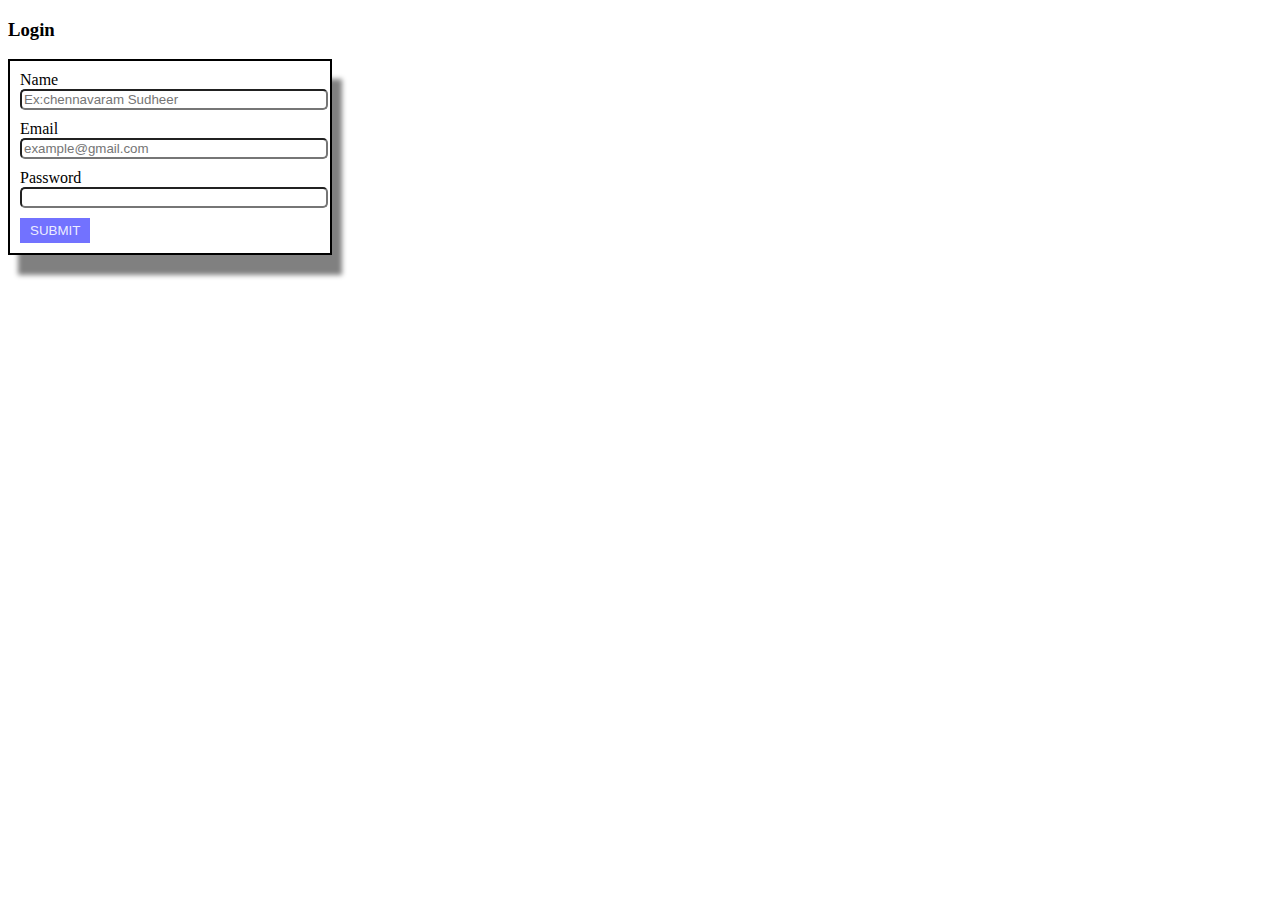
<file: Day 6.html>
<!DOCTYPE html>
<html lang="en">
  <head>
    <meta charset="UTF-8" />
    <meta name="viewport" content="width=device-width, initial-scale=1.0" />
    <title>Document</title>
    <style>
      form {
        border: 2px solid black;
        width: 300px;
        padding: 10px;
        box-shadow: 10px 20px 5px rgb(128, 128, 128);
      }
      input {
        width: 100%;
        margin-bottom: 10px;
        border-radius: 5px;
      }
      button {
        padding: 5px 10px;
        background-color: rgba(0, 0, 255, 0.551);
        color: rgba(255, 255, 255, 0.89);
        border: none;
        cursor: pointer;
      }
    </style>
  </head>

  <body>
    <h3>Login</h3>

    <form action="">
      <label for="name">Name</label> <br />
      <input
        type="text"
        name="name"
        id="name"
        placeholder="Ex:chennavaram Sudheer"
        required
      />
      <br />

      <label for="email">Email</label> <br />
      <input
        type="email"
        name="email"
        id="email"
        placeholder="example@gmail.com"
        required
      />
      <br />
      <label for="password">Password</label> <br />
      <input type="password" name="password" id="password" /> <br />

      <button type="submit">SUBMIT</button>
    </form>
  </body>
</html>
</file>
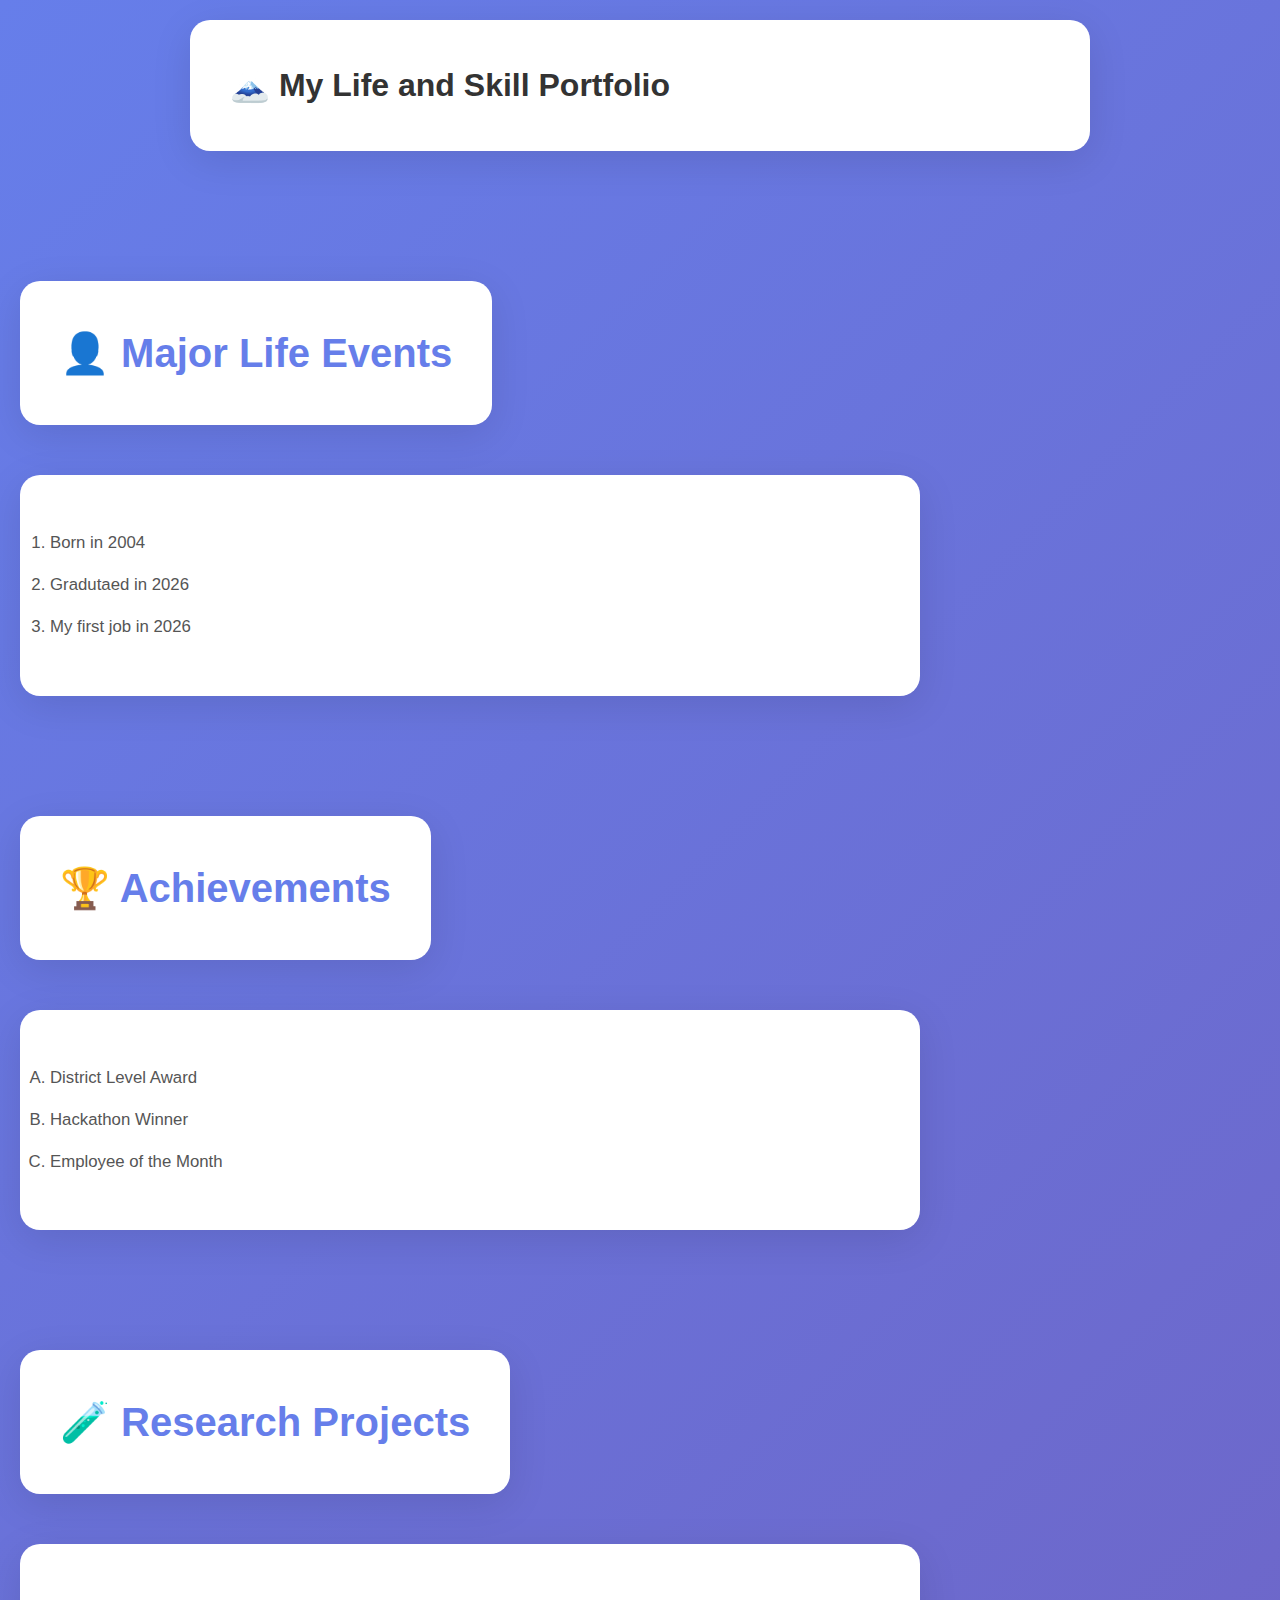
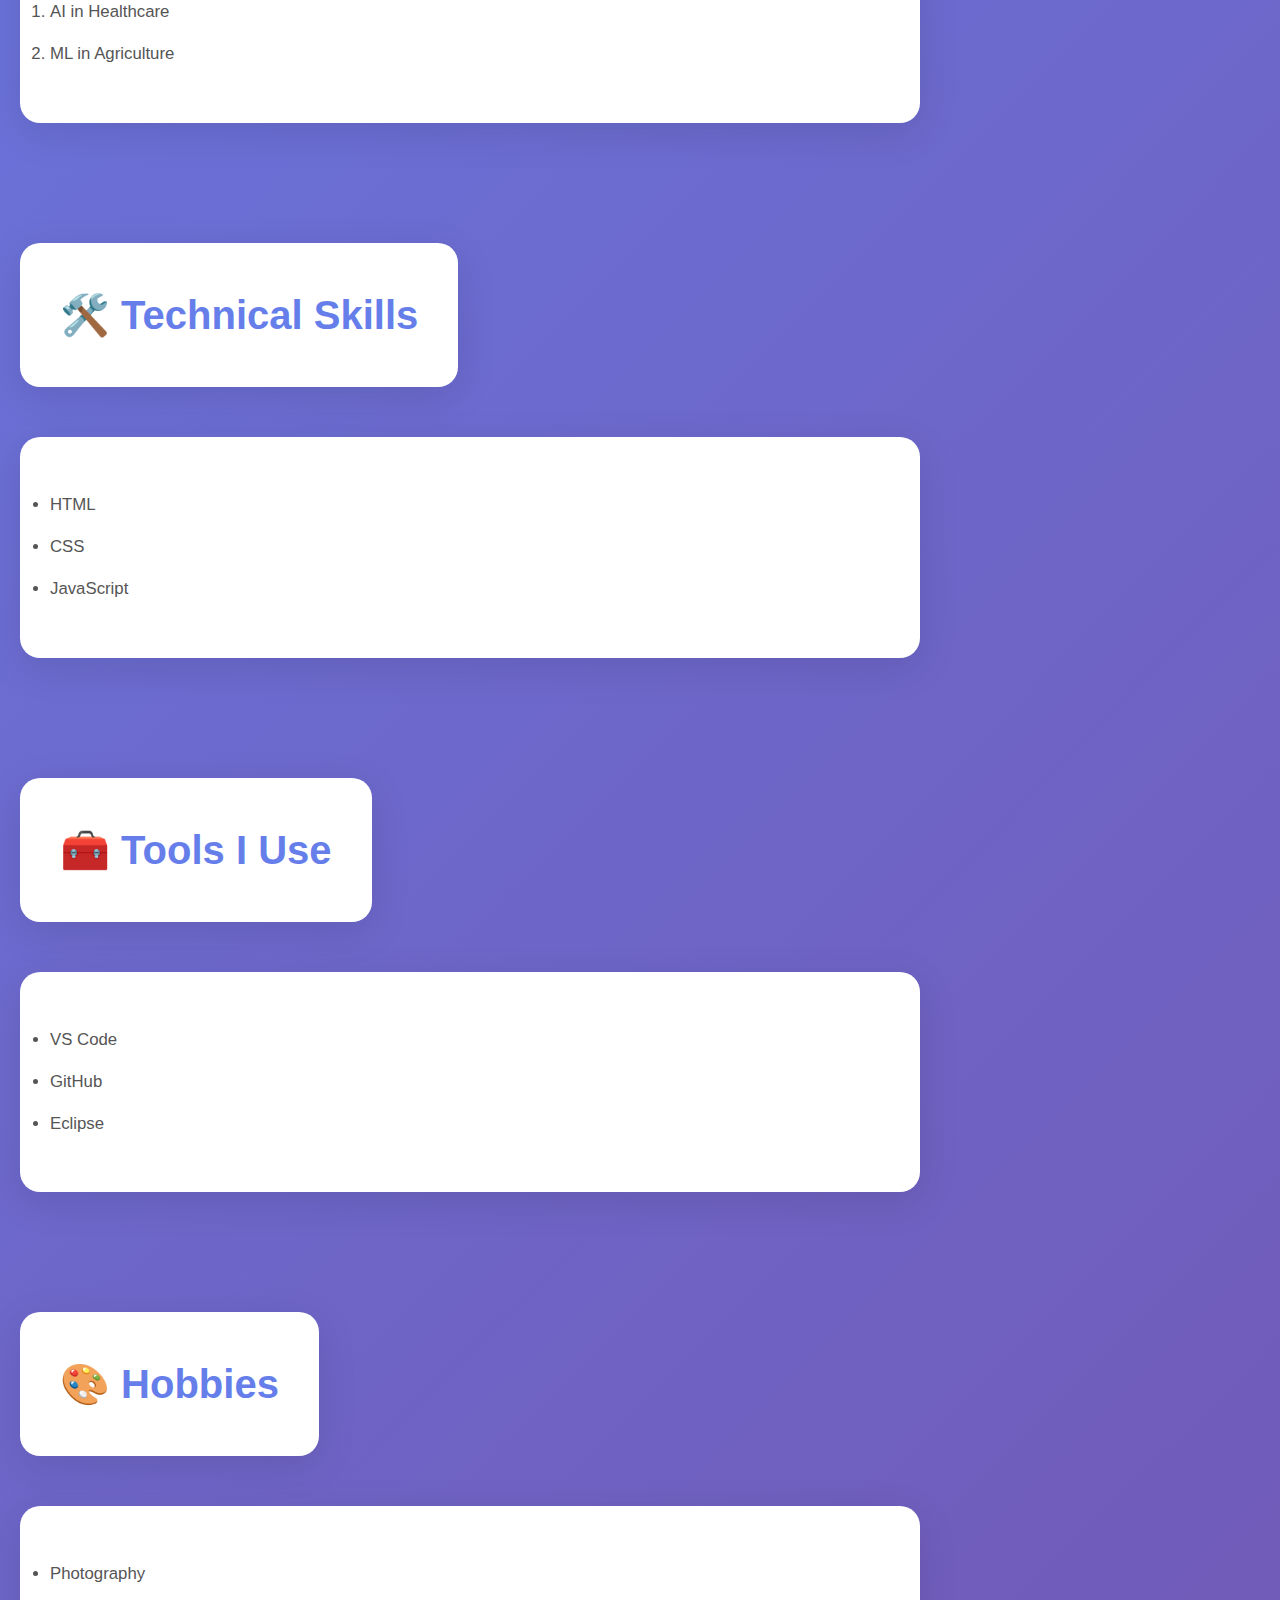
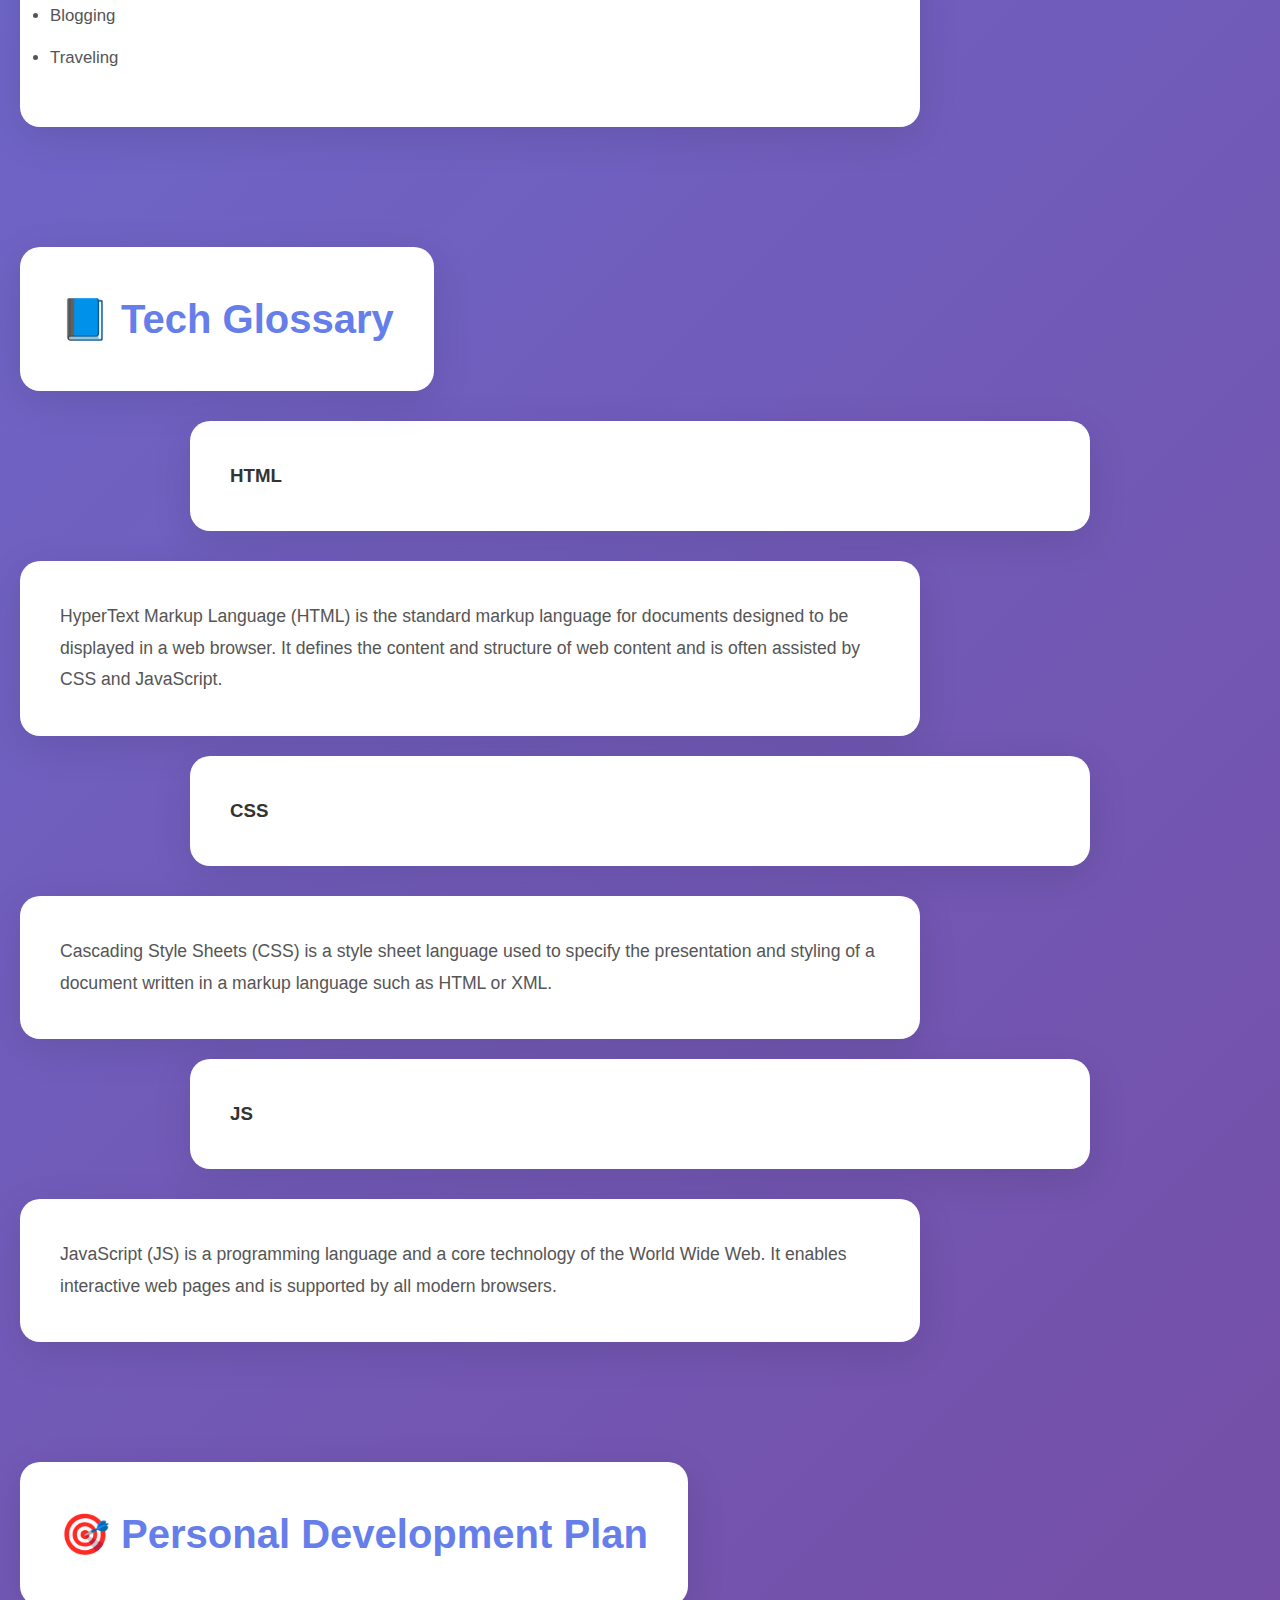
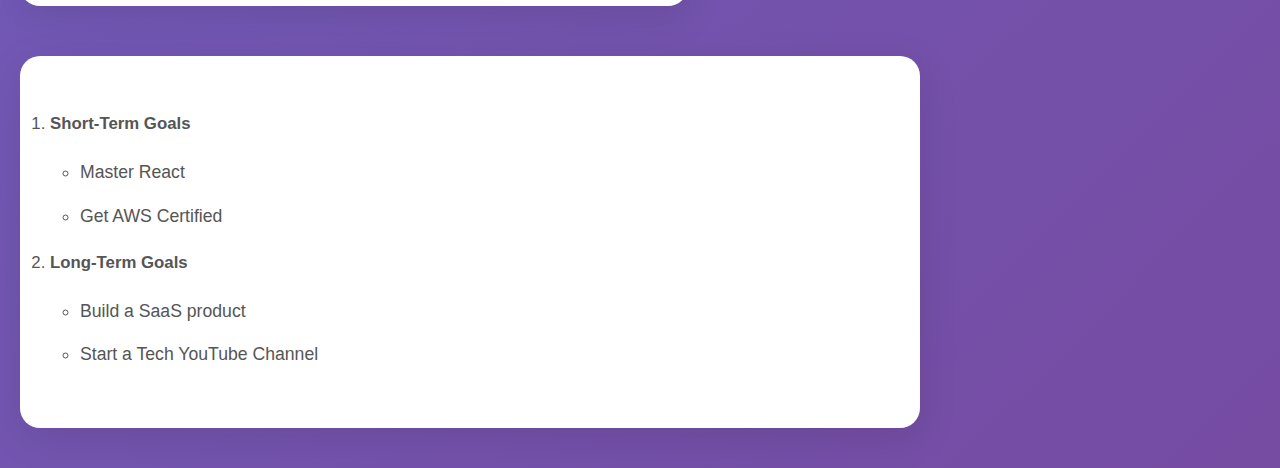
<file: life events and acheivements.html>
<!DOCTYPE html>
<html lang="en">
<head>
    <meta charset="UTF-8">
    <meta name="viewport" content="width=device-width, initial-scale=1.0">
    <title>My Life and Skill Portfolio;</title>
    <link rel="stylesheet" href="./Day 2.html/styles protfolio.css">
    <link rel="icon" href="/Day 3.html/MY LIFE.png">
</head>
<body>
    <h1>&#128507 My Life and Skill Portfolio</h1>
    <h2> 👤 Major Life Events</h2>
    <ol> 
        <li>Born in 2004</li>
        <li>Gradutaed in 2026</li>
        <li>My first job in 2026</li>
    </ol>
<h2>&#127942 Achievements</h2>
    <ol type="A"> 
        <li>District Level Award</li>
        <li>Hackathon Winner</li>
        <li>Employee of the Month</li>

    </ol>
    <h2> 🧪 Research Projects</h2>
    <ol> 
        <li>AI in Healthcare</li>
        <li>ML in Agriculture</li>
    </ol>

     <h2>🛠️ Technical Skills</h2>
     <ul>
        <li>HTML</li>   <li>CSS</li>
        <li>JavaScript</li>
    </ul>
    <h2>🧰 Tools I Use</h2>
    <ul>
        <li>VS Code</li>
        <li>GitHub</li>
        <li>Eclipse</li>
    </ul>

    <h2>🎨 Hobbies</h2>
    <ul>
        <li>Photography</li>
        <li>Blogging</li>
        <li>Traveling</li>
    </ul>

    <h2>📘 Tech Glossary</h2>

    <h3>HTML</h3>
    <p>
        HyperText Markup Language (HTML) is the standard markup language for documents
        designed to be displayed in a web browser. It defines the content and structure
        of web content and is often assisted by CSS and JavaScript.
    </p>

    <h3>CSS</h3>
    <p>
        Cascading Style Sheets (CSS) is a style sheet language used to specify the
        presentation and styling of a document written in a markup language such as HTML or XML.
    </p>

    <h3>JS</h3>
    <p>
        JavaScript (JS) is a programming language and a core technology of the World Wide Web.
        It enables interactive web pages and is supported by all modern browsers.
    </p>

    <h2>🎯 Personal Development Plan</h2>

    <ol>
        <li>
            <strong>Short-Term Goals</strong>
            <ul>
                <li>Master React</li>
                <li>Get AWS Certified</li>
            </ul>
        </li>
        <li>
            <strong>Long-Term Goals</strong>
            <ul>
                <li>Build a SaaS product</li>
                <li>Start a Tech YouTube Channel</li>
            </ul>
        </li>
    </ol>

</body>
</html>
</file>
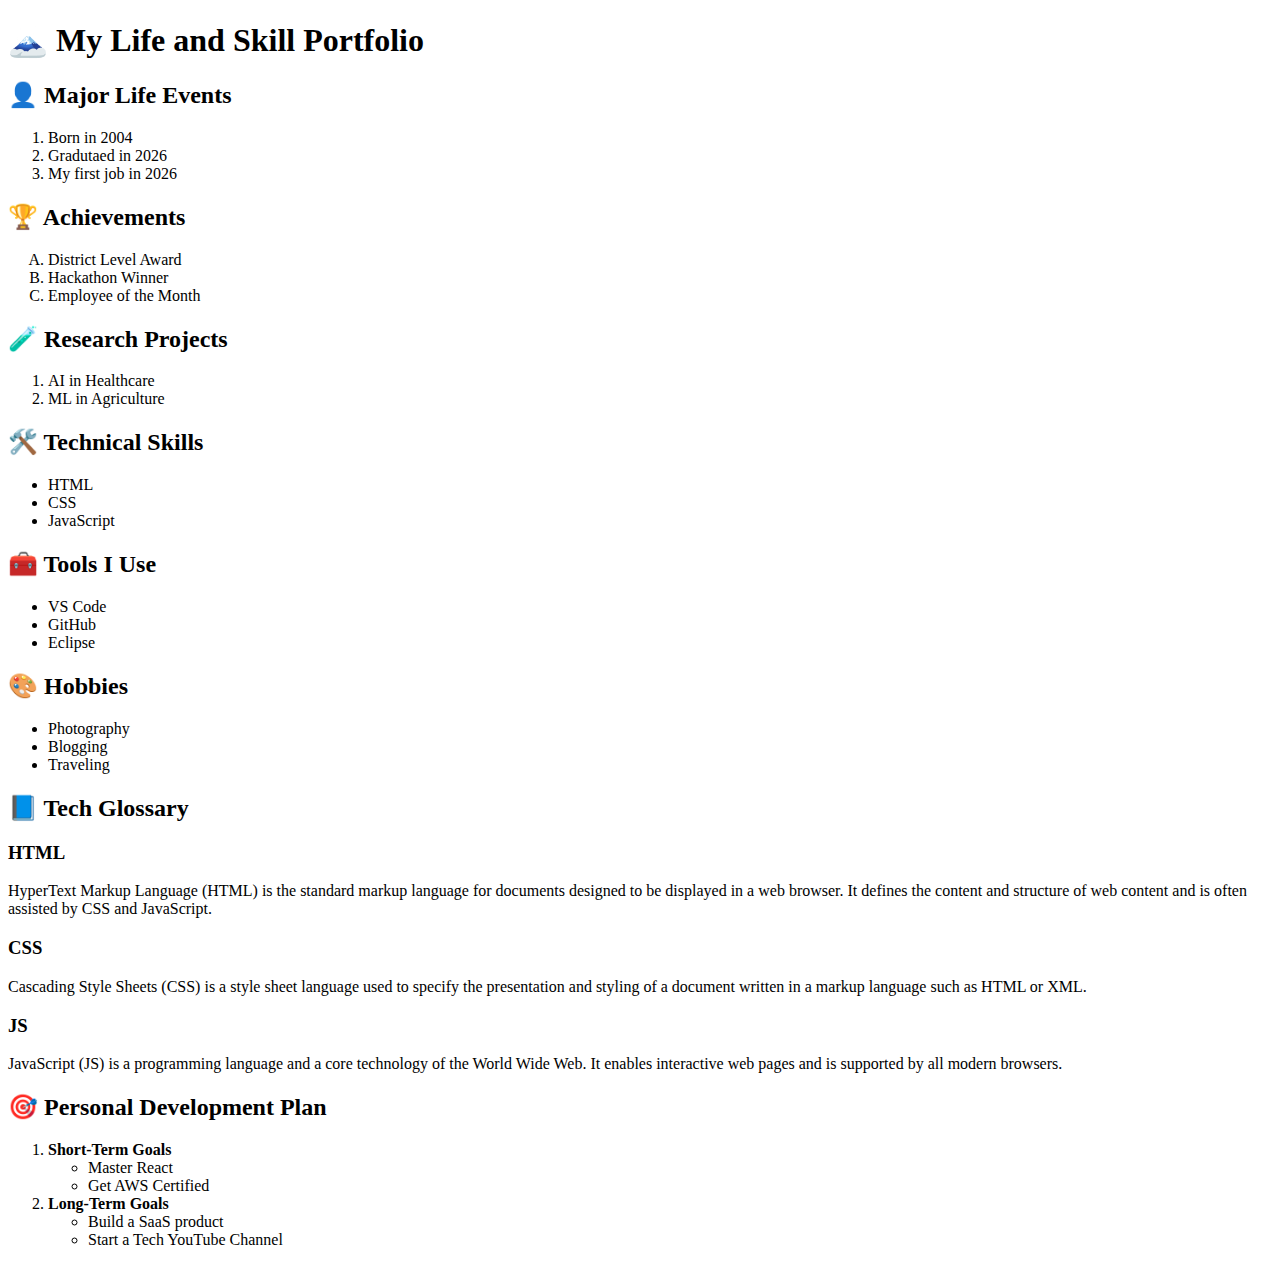
<file: live events.html.html>
<!DOCTYPE html>
<html lang="en">
<head>
    <meta charset="UTF-8">
    <meta name="viewport" content="width=device-width, initial-scale=1.0">
    <title>My Life and Skill Portfolio;</title>
    <link rel="icon" href="/Day 3.html/MY LIFE.png">
</head>
<body>
    <h1>&#128507 My Life and Skill Portfolio</h1>
    <h2> 👤 Major Life Events</h2>
    <ol> 
        <li>Born in 2004</li>
        <li>Gradutaed in 2026</li>
        <li>My first job in 2026</li>
    </ol>
<h2>&#127942 Achievements</h2>
    <ol type="A"> 
        <li>District Level Award</li>
        <li>Hackathon Winner</li>
        <li>Employee of the Month</li>

    </ol>
    <h2> 🧪 Research Projects</h2>
    <ol> 
        <li>AI in Healthcare</li>
        <li>ML in Agriculture</li>
    </ol>

     <h2>🛠️ Technical Skills</h2>
     <ul>
        <li>HTML</li>   <li>CSS</li>
        <li>JavaScript</li>
    </ul>
    <h2>🧰 Tools I Use</h2>
    <ul>
        <li>VS Code</li>
        <li>GitHub</li>
        <li>Eclipse</li>
    </ul>

    <h2>🎨 Hobbies</h2>
    <ul>
        <li>Photography</li>
        <li>Blogging</li>
        <li>Traveling</li>
    </ul>

    <h2>📘 Tech Glossary</h2>

    <h3>HTML</h3>
    <p>
        HyperText Markup Language (HTML) is the standard markup language for documents
        designed to be displayed in a web browser. It defines the content and structure
        of web content and is often assisted by CSS and JavaScript.
    </p>

    <h3>CSS</h3>
    <p>
        Cascading Style Sheets (CSS) is a style sheet language used to specify the
        presentation and styling of a document written in a markup language such as HTML or XML.
    </p>

    <h3>JS</h3>
    <p>
        JavaScript (JS) is a programming language and a core technology of the World Wide Web.
        It enables interactive web pages and is supported by all modern browsers.
    </p>

    <h2>🎯 Personal Development Plan</h2>

    <ol>
        <li>
            <strong>Short-Term Goals</strong>
            <ul>
                <li>Master React</li>
                <li>Get AWS Certified</li>
            </ul>
        </li>
        <li>
            <strong>Long-Term Goals</strong>
            <ul>
                <li>Build a SaaS product</li>
                <li>Start a Tech YouTube Channel</li>
            </ul>
        </li>
    </ol>

</body>
</html>
</file>
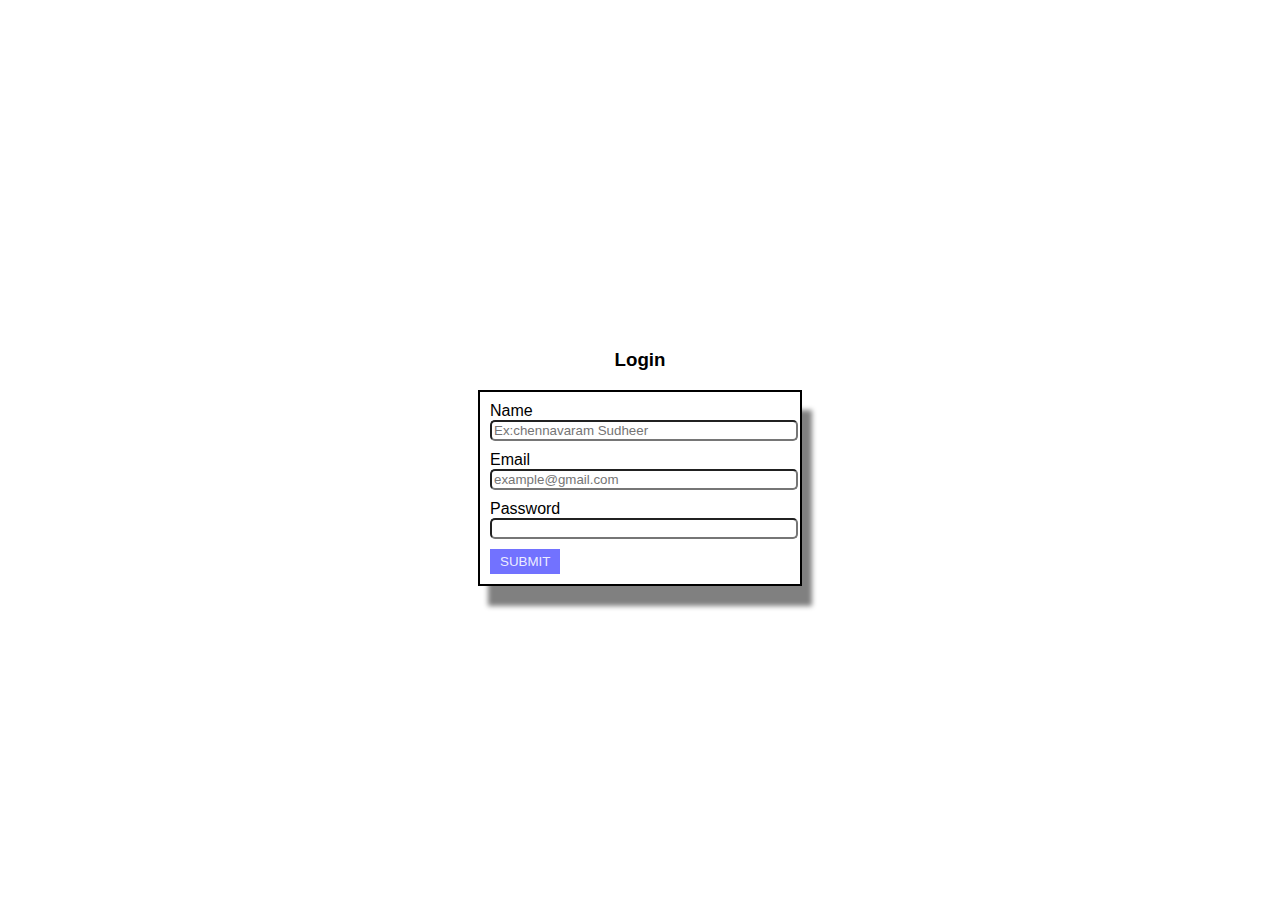
<file: login page.html>
<!doctype html>
<html lang="en">
  <head>
    <meta charset="UTF-8" />
    <meta name="viewport" content="width=device-width, initial-scale=1.0" />
    <title>Document</title>
    <style>
      * {
        font-family: Arial, sans-serif;
      }
      body {
        display: flex;
        flex-direction: column;
        align-items: center;
        justify-content: center;
        height: 100vh;
        background-color: linear-gradient(to right, #040e0c, #0e132b);
      }
      form {
        border: 2px solid black;
        width: 300px;
        padding: 10px;
        box-shadow: 10px 20px 5px rgb(128, 128, 128);
      }
      input {
        width: 100%;
        margin-bottom: 10px;
        border-radius: 5px;
      }
      button {
        padding: 5px 10px;
        background-color: rgba(0, 0, 255, 0.551);
        color: rgba(255, 255, 255, 0.89);
        border: none;
        cursor: pointer;
      }
    </style>
  </head>

  <body>
    <h3>Login</h3>

    <form action="">
      <label for="name">Name</label> <br />
      <input
        type="text"
        name="name"
        id="name"
        placeholder="Ex:chennavaram Sudheer"
        required
      />
      <br />

      <label for="email">Email</label> <br />
      <input
        type="email"
        name="email"
        id="email"
        placeholder="example@gmail.com"
        required
      />
      <br />
      <label for="password">Password</label> <br />
      <input type="password" name="password" id="password" /> <br />

      <button type="submit">SUBMIT</button>
    </form>
  </body>
</html>
</file>
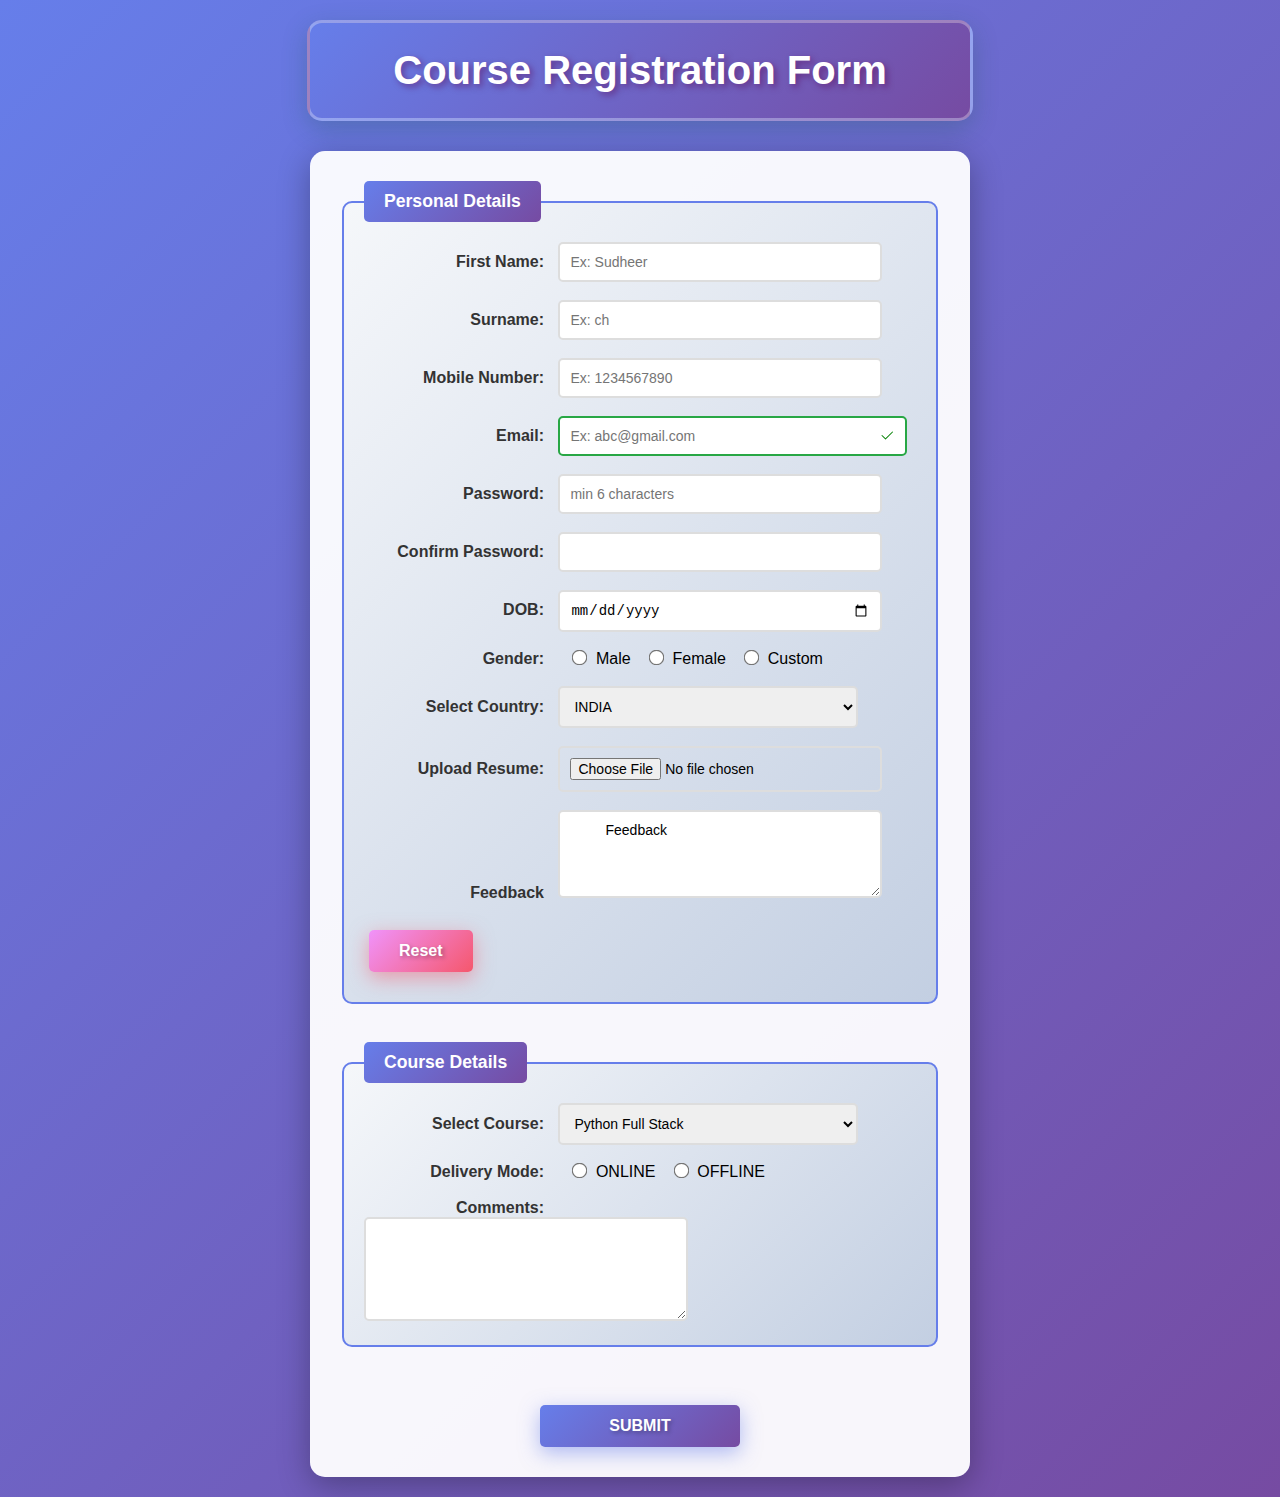
<file: registeration form.html>
<!doctype html>
<html lang="en">
  <head>
    <meta charset="UTF-8" />
    <title>Course Registration Form</title>
    <link rel="stylesheet" href="./Day 2.html/styles form.css" />
  </head>
  <body>
    <h2>Course Registration Form</h2>

    <form action="">
      <fieldset>
        <legend>Personal Details</legend>

        <label for="fname">First Name:</label>
        <input type="text" id="fname" placeholder="Ex: Sudheer" /><br /><br />

        <label for="sname">Surname:</label>
        <input type="text" id="sname" placeholder="Ex: ch" /><br /><br />

        <label for="mob">Mobile Number:</label>
        <input type="tel" id="mob" placeholder="Ex: 1234567890" /><br /><br />

        <label for="email">Email:</label>
        <input
          type="email"
          id="email"
          placeholder="Ex: abc@gmail.com"
        /><br /><br />

        <label for="password">Password:</label>
        <input
          type="password"
          id="password"
          placeholder="min 6 characters"
        /><br /><br />

        <label for="cpassword">Confirm Password:</label>
        <input type="password" id="cpassword" /><br /><br />

        <label for="dob">DOB:</label>
        <input type="date" id="dob" /><br /><br />

        <label for="gen">Gender:</label>
        <input type="radio" name="Male" /> Male
        <input type="radio" name="Female" /> Female
        <input type="radio" name="Custom" /> Custom <br /><br />

        <label for="Country">Select Country:</label>
        <select>
          <option>INDIA</option>
          <option>USA</option>
          <option>UK</option>
        </select>
        <br /><br />

        <label for="resume">Upload Resume:</label>
        <input type="file" name="Upload" /><br /><br />

        <label for="feedback">Feedback</label>
        <textarea name="feedback" id="feedback" rows="4" cols="40">
         Feedback</textarea
        ><br /><br />

        <input type="reset" value="Reset" />
      </fieldset>

      <br />

      <fieldset>
        <legend>Course Details</legend>

        <label for="cou">Select Course:</label>
        <select>
          <option>Python Full Stack</option>
          <option>Java Full Stack</option>
          <option>Web Development</option>
        </select>
        <br /><br />

        <label for="del">Delivery Mode:</label>
        <input type="radio" name="mode" /> ONLINE
        <input type="radio" name="mode" /> OFFLINE <br /><br />

        <label for="comment">Comments:</label><br />
        <textarea rows="5" cols="30"></textarea>
      </fieldset>

      <br />

      <input type="submit" value="SUBMIT" />
    </form>
  </body>
</html>
</file>
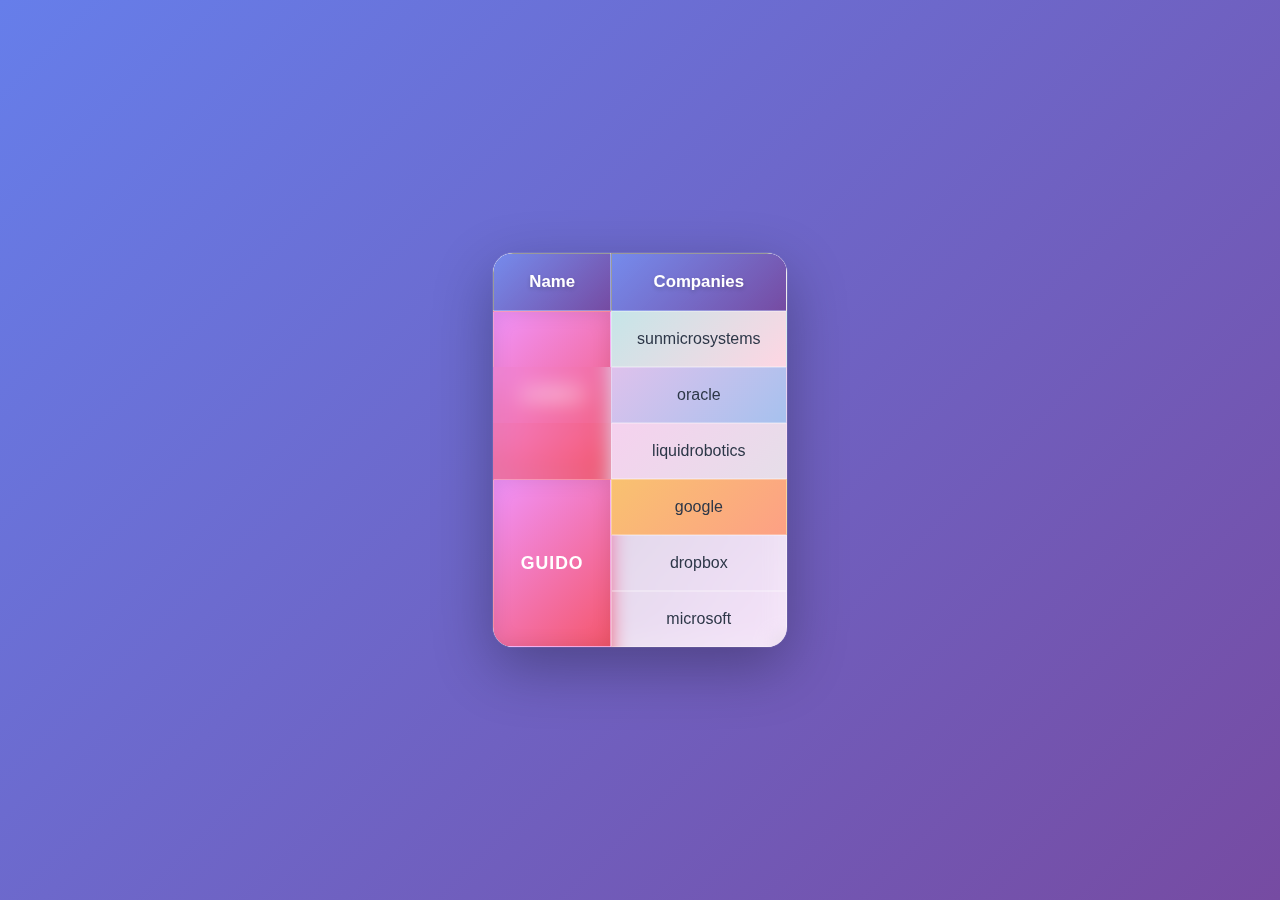
<file: table.html>
<!DOCTYPE html>
<html lang="en">
<head>
    <meta charset="UTF-8">
    <meta name="viewport" content="width=device-width, initial-scale=1.0">
    <title>Document</title>
    <link rel="stylesheet" href="./Day 2.html/styles table.css">
</head>
<body>
    <table border="3">
        <tr>
            <th>Name</th>
            <th>Companies</th>
        </tr>

        <tr>
            <td rowspan="3">James</td>
            <td>sunmicrosystems</td>
        </tr>
        <tr>
            <td>oracle</td>
        </tr>
        <tr>
            <td>liquidrobotics</td>
        </tr>

        <tr>
            <td rowspan="3">guido</td>
            <td>google</td>
        </tr>
        <tr>
            <td>dropbox</td>
        </tr>
        <tr>
            <td>microsoft</td>
        </tr>
    </table>
</body>
</html
</file>
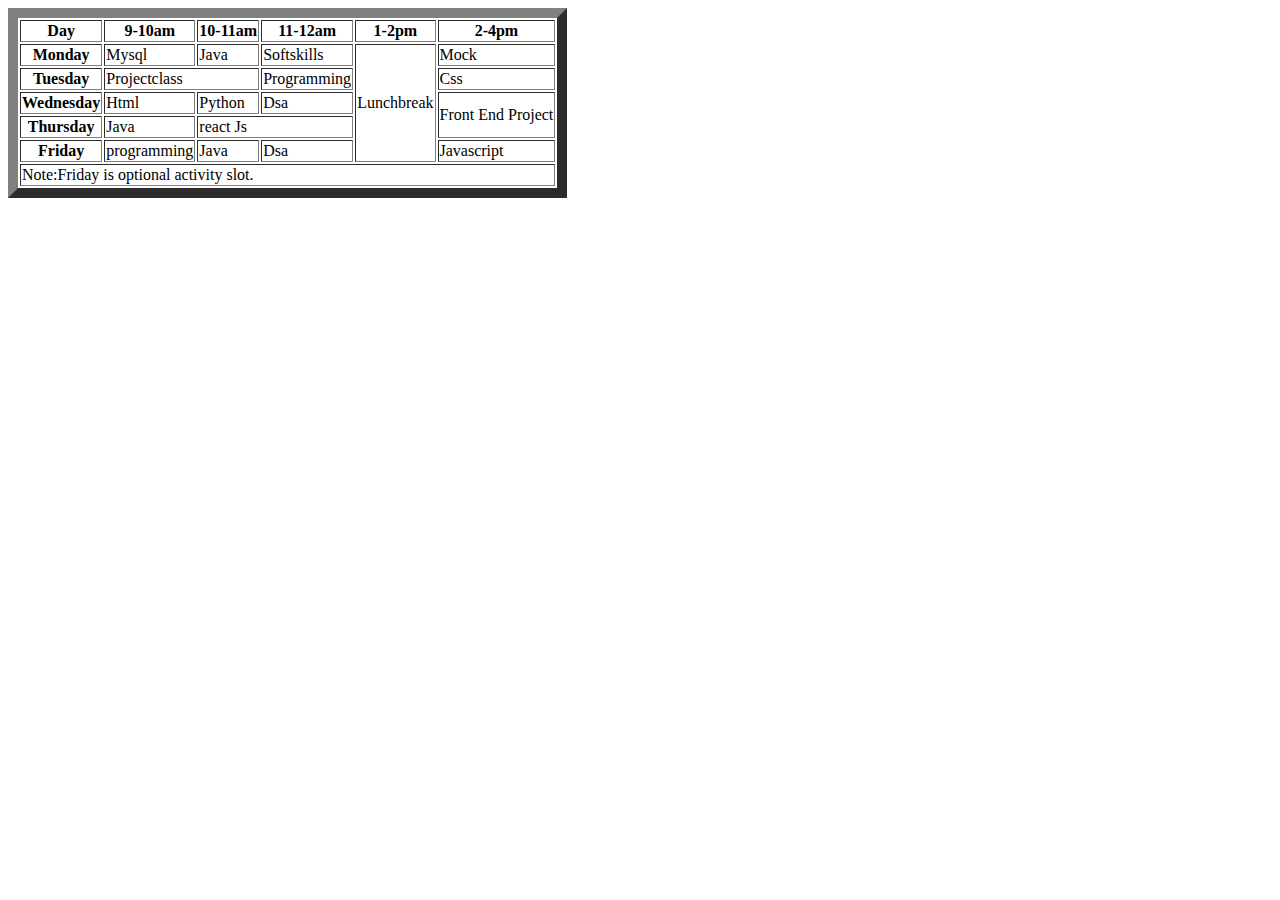
<file: table1.html>
<!DOCTYPE html>
<html lang="en">
  <head>
    <meta charset="UTF-8" />
    <meta name="viewport" content="width=device-width, initial-scale=1.0" />
    <title>Tables Timetable</title>
  </head>
  <body>
    <table border="10">
      <thead>
        <tr>
          <th>Day</th>
          <th>9-10am</th>
          <th>10-11am</th>
          <th>11-12am</th>
          <th>1-2pm</th>
          <th>2-4pm</th>
        </tr>
      </thead>

      <tr>
        <th>Monday</th>
        <td>Mysql</td>
        <td>Java</td>
        <td>Softskills</td>
        <td rowspan="5">Lunchbreak</td>
        <td>Mock</td>
      </tr>
      <tr>
        <th>Tuesday</th>
        <td colspan="2">Projectclass</td>
        <td>Programming</td>
        <td>Css</td>
      </tr>
      <tr>
        <th>Wednesday</th>
        <td>Html</td>
        <td>Python</td>
        <td>Dsa</td>
        <td rowspan="2">Front End Project</td>
      </tr>
      <tr>
        <th>Thursday</th>
        <td>Java</td>
        <td colspan="2">react Js</td>
      </tr>
      <tr>
        <th>Friday</th>
        <td>programming</td>
        <td>Java</td>
        <td>Dsa</td>
        <td>Javascript</td>
      </tr>
      <tfoot>
        <tr>
          <td colspan="6">Note:Friday is optional activity slot.</td>
        </tr>
      </tfoot>
    </table>
  </body>
</html>
</file>
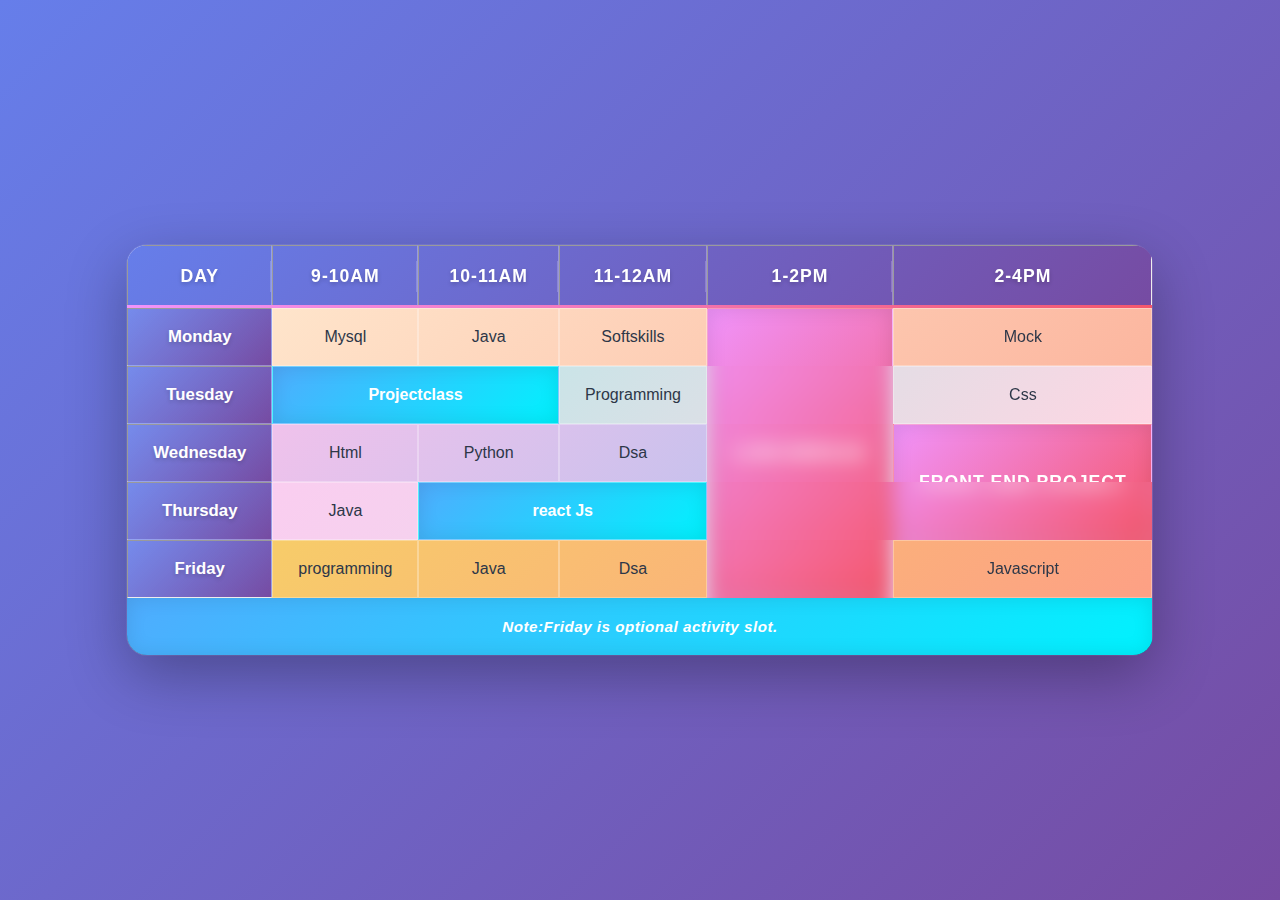
<file: time table.html>
<!doctype html>
<html lang="en">
  <head>
    <meta charset="UTF-8" />
    <meta name="viewport" content="width=device-width, initial-scale=1.0" />
    <title>Tables Timetable</title>
    <link rel="stylesheet" href="./Day 2.html/styles table.css" />
  </head>
  <body>
    <table border="10">
      <thead>
        <tr>
          <th>Day</th>
          <th>9-10am</th>
          <th>10-11am</th>
          <th>11-12am</th>
          <th>1-2pm</th>
          <th>2-4pm</th>
        </tr>
      </thead>

      <tr>
        <th>Monday</th>
        <td>Mysql</td>
        <td>Java</td>
        <td>Softskills</td>
        <td rowspan="5">Lunchbreak</td>
        <td>Mock</td>
      </tr>
      <tr>
        <th>Tuesday</th>
        <td colspan="2">Projectclass</td>
        <td>Programming</td>
        <td>Css</td>
      </tr>
      <tr>
        <th>Wednesday</th>
        <td>Html</td>
        <td>Python</td>
        <td>Dsa</td>
        <td rowspan="2">Front End Project</td>
      </tr>
      <tr>
        <th>Thursday</th>
        <td>Java</td>
        <td colspan="2">react Js</td>
      </tr>
      <tr>
        <th>Friday</th>
        <td>programming</td>
        <td>Java</td>
        <td>Dsa</td>
        <td>Javascript</td>
      </tr>
      <tfoot>
        <tr>
          <td colspan="6">Note:Friday is optional activity slot.</td>
        </tr>
      </tfoot>
    </table>
  </body>
</html>
</file>
<file: Day 2.html/styles form.css>
body {
  font-family: "Arial", sans-serif;
  background: linear-gradient(135deg, #667eea 0%, #764ba2 100%);
  min-height: 100vh;
  padding: 20px;
  margin: 0;
}
h2 {
  text-align: center;
  background: linear-gradient(135deg, #667eea 0%, #764ba2 100%);
  color: #fff;
  font-size: 2.5em;
  font-weight: bold;
  margin: 0 auto 30px auto;
  padding: 25px 30px;
  border-radius: 15px;
  box-shadow: 0 8px 25px rgba(30, 89, 93, 0.3);
  max-width: 600px;
  border: 3px solid rgba(255, 255, 255, 0.3);
  text-shadow: 3px 3px 6px rgba(90, 6, 84, 0.5);
}
body > form {
  max-width: 600px;
  margin: 0 auto;
}
form {
  background: rgba(255, 255, 255, 0.95);
  padding: 30px;
  border-radius: 15px;
  box-shadow: 0 8px 32px rgba(0, 0, 0, 0.3);
  max-width: 600px;
  width: 100%;
}

fieldset {
  border: 2px solid #667eea;
  border-radius: 10px;
  padding: 20px;
  margin-bottom: 20px;
  background: linear-gradient(135deg, #f5f7fa 0%, #c3cfe2 100%);
}

legend {
  background: linear-gradient(135deg, #667eea 0%, #764ba2 100%);
  color: white;
  padding: 10px 20px;
  border-radius: 5px;
  font-weight: bold;
  font-size: 1.1em;
}

label {
  display: inline-block;
  width: 180px;
  text-align: right;
  margin-right: 10px;
  font-weight: 600;
  color: #333;
}

input[type="text"],
input[type="email"],
input[type="tel"],
input[type="password"],
input[type="date"],
input[type="file"],
select,
textarea {
  padding: 10px;
  border: 2px solid #ddd;
  border-radius: 5px;
  font-size: 14px;
  transition: all 0.3s ease;
  width: 300px;
}

input[type="text"]:focus,
input[type="email"]:focus,
input[type="tel"]:focus,
input[type="password"]:focus,
input[type="date"]:focus,
select:focus,
textarea:focus {
  outline: none;
  border-color: #667eea;
  box-shadow: 0 0 8px rgba(102, 126, 234, 0.4);
}

input[type="email"]:valid {
  border-color: #28a745;
  background-image: url('data:image/svg+xml;utf8,<svg xmlns="http://www.w3.org/2000/svg" width="16" height="16" fill="green"><path d="M13.854 3.646a.5.5 0 0 1 0 .708l-7 7a.5.5 0 0 1-.708 0l-3.5-3.5a.5.5 0 1 1 .708-.708L6.5 10.293l6.646-6.647a.5.5 0 0 1 .708 0z"/></svg>');
  background-repeat: no-repeat;
  background-position: right 10px center;
  padding-right: 35px;
}

input[type="email"]:invalid:not(:placeholder-shown) {
  border-color: #dc3545;
  background-image: url('data:image/svg+xml;utf8,<svg xmlns="http://www.w3.org/2000/svg" width="16" height="16" fill="red"><path d="M8 15A7 7 0 1 1 8 1a7 7 0 0 1 0 14zm0 1A8 8 0 1 0 8 0a8 8 0 0 0 0 16z"/><path d="M7.002 11a1 1 0 1 1 2 0 1 1 0 0 1-2 0zM7.1 4.995a.905.905 0 1 1 1.8 0l-.35 3.507a.552.552 0 0 1-1.1 0L7.1 4.995z"/></svg>');
  background-repeat: no-repeat;
  background-position: right 10px center;
  padding-right: 35px;
}

input[type="radio"] {
  margin: 0 5px 0 15px;
  cursor: pointer;
  transform: scale(1.2);
}

textarea {
  resize: vertical;
  font-family: "Arial", sans-serif;
}

input[type="submit"],
input[type="reset"] {
  background: linear-gradient(135deg, #667eea 0%, #764ba2 100%);
  color: white;
  border: none;
  padding: 12px 30px;
  font-size: 16px;
  border-radius: 5px;
  cursor: pointer;
  transition: all 0.3s ease;
  margin: 10px 5px;
  font-weight: bold;
  box-shadow: 0 6px 20px rgba(102, 126, 234, 0.5);
  text-shadow: 2px 2px 4px rgba(0, 0, 0, 0.3);
}

input[type="submit"]:hover,
input[type="reset"]:hover {
  background: linear-gradient(135deg, #764ba2 0%, #667eea 100%);
  transform: translateY(-3px);
  box-shadow: 0 10px 30px rgba(102, 126, 234, 0.7);
}

input[type="submit"]:active,
input[type="reset"]:active {
  transform: translateY(0);
  box-shadow: 0 4px 15px rgba(102, 126, 234, 0.4);
}

input[type="reset"] {
  background: linear-gradient(135deg, #f093fb 0%, #f5576c 100%);
  box-shadow: 0 6px 20px rgba(245, 87, 108, 0.5);
}

input[type="reset"]:hover {
  background: linear-gradient(135deg, #f5576c 0%, #f093fb 100%);
  box-shadow: 0 10px 30px rgba(245, 87, 108, 0.7);
}

form > input[type="submit"] {
  display: block;
  margin: 20px auto 0;
  width: 200px;
}

@media (max-width: 600px) {
  label {
    display: block;
    text-align: left;
    width: 100%;
    margin-bottom: 5px;
  }

  input[type="text"],
  input[type="email"],
  input[type="tel"],
  input[type="password"],
  input[type="date"],
  input[type="file"],
  select,
  textarea {
    width: 100%;
  }
}
</file>
<file: Day 2.html/styles table.css>
* {
  margin: 0;
  padding: 0;
  box-sizing: border-box;
}

body {
  font-family: "Segoe UI", Tahoma, Geneva, Verdana, sans-serif;
  min-height: 100vh;
  display: flex;
  justify-content: center;
  align-items: center;
  padding: 20px;
  background: linear-gradient(135deg, #667eea 0%, #764ba2 100%);
  background-attachment: fixed;
}
table {
  margin: 0 auto;
  border-collapse: separate;
  border-spacing: 0;
  border: none;
  box-shadow:
    0 20px 60px rgba(0, 0, 0, 0.3),
    0 0 0 1px rgba(255, 255, 255, 0.1);
  border-radius: 20px;
  overflow: hidden;
  background: linear-gradient(135deg, #ffffff 0%, #f8f9fa 100%);
  animation: tableSlideIn 0.8s ease-out;
}
thead {
  background: linear-gradient(135deg, #667eea 0%, #764ba2 100%);
  position: relative;
}

thead::after {
  content: "";
  position: absolute;
  bottom: 0;
  left: 0;
  right: 0;
  height: 3px;
  background: linear-gradient(90deg, #f093fb 0%, #f5576c 100%);
}

thead tr {
  background: transparent;
}

thead th {
  color: #ffffff;
  font-weight: 700;
  font-size: 1.1rem;
  padding: 20px 30px;
  text-align: center;
  text-transform: uppercase;
  letter-spacing: 1px;
  position: relative;
  text-shadow: 0 2px 4px rgba(0, 0, 0, 0.2);
}

thead th::after {
  content: "";
  position: absolute;
  right: 0;
  top: 25%;
  height: 50%;
  width: 1px;
  background: rgba(255, 255, 255, 0.2);
}

thead th:last-child::after {
  display: none;
}

tbody tr {
  transition: all 0.3s ease;
  position: relative;
}

tbody tr:nth-child(1) {
  background: linear-gradient(135deg, #ffecd2 0%, #fcb69f 100%);
}

tbody tr:nth-child(2) {
  background: linear-gradient(135deg, #a8edea 0%, #fed6e3 100%);
}

tbody tr:nth-child(3) {
  background: linear-gradient(135deg, #fbc2eb 0%, #a6c1ee 100%);
}

tbody tr:nth-child(4) {
  background: linear-gradient(135deg, #fdcbf1 0%, #e6dee9 100%);
}

tbody tr:nth-child(5) {
  background: linear-gradient(135deg, #f6d365 0%, #fda085 100%);
}

tbody tr:hover {
  transform: scale(1.02);
  box-shadow:
    0 10px 30px rgba(0, 0, 0, 0.2),
    inset 0 0 0 2px rgba(255, 255, 255, 0.5);
  z-index: 10;
}

tbody th {
  background: linear-gradient(135deg, #667eea 0%, #764ba2 100%);
  color: #ffffff;
  font-weight: 700;
  padding: 18px 25px;
  text-align: center;
  font-size: 1.05rem;
  position: relative;
  text-shadow: 0 2px 4px rgba(0, 0, 0, 0.2);
}

tbody th::before {
  content: "";
  position: absolute;
  top: 0;
  left: 0;
  right: 0;
  bottom: 0;
  background: linear-gradient(
    135deg,
    rgba(255, 255, 255, 0.1) 0%,
    transparent 100%
  );
  pointer-events: none;
}
td {
  padding: 18px 25px;
  text-align: center;
  font-size: 1rem;
  color: #2d3748;
  font-weight: 500;
  position: relative;
  border: 1px solid rgba(255, 255, 255, 0.3);
  transition: all 0.3s ease;
}

td::before {
  content: "";
  position: absolute;
  top: 0;
  left: 0;
  right: 0;
  bottom: 0;
  background: linear-gradient(
    135deg,
    rgba(255, 255, 255, 0.3) 0%,
    transparent 100%
  );
  opacity: 0;
  transition: opacity 0.3s ease;
  pointer-events: none;
}

td:hover::before {
  opacity: 1;
}

td:hover {
  background: rgba(255, 255, 255, 0.5);
  transform: scale(1.05);
  box-shadow:
    0 5px 15px rgba(0, 0, 0, 0.1),
    inset 0 0 0 2px rgba(102, 126, 234, 0.3);
  z-index: 5;
}
td[rowspan] {
  background: linear-gradient(135deg, #f093fb 0%, #f5576c 100%);
  color: #ffffff;
  font-weight: 700;
  font-size: 1.1rem;
  text-transform: uppercase;
  letter-spacing: 1px;
  vertical-align: middle;
  box-shadow: inset 0 0 20px rgba(0, 0, 0, 0.1);
}
td[colspan] {
  background: linear-gradient(135deg, #4facfe 0%, #00f2fe 100%);
  color: #ffffff;
  font-weight: 600;
  box-shadow: inset 0 0 20px rgba(0, 0, 0, 0.1);
}
tfoot {
  background: linear-gradient(135deg, #2d3748 0%, #1a202c 100%);
}

tfoot td {
  color: #ffffff;
  font-weight: 600;
  padding: 20px;
  text-align: center;
  font-style: italic;
  font-size: 0.95rem;
  border: none;
  letter-spacing: 0.5px;
}
table {
  position: relative;
}

table::before {
  content: "";
  position: absolute;
  top: -5px;
  left: -5px;
  right: -5px;
  bottom: -5px;
  background: linear-gradient(
    135deg,
    rgba(102, 126, 234, 0.3) 0%,
    rgba(118, 75, 162, 0.3) 50%,
    rgba(240, 147, 251, 0.3) 100%
  );
  border-radius: 22px;
  z-index: -1;
  filter: blur(10px);
  opacity: 0.7;
}
@keyframes tableSlideIn {
  from {
    opacity: 0;
    transform: translateY(30px) scale(0.95);
  }
  to {
    opacity: 1;
    transform: translateY(0) scale(1);
  }
}
td:not(:last-child),
th:not(:last-child) {
  border-right: 1px solid rgba(255, 255, 255, 0.3);
}

tbody tr:not(:last-child) td,
tbody tr:not(:last-child) th {
  border-bottom: 1px solid rgba(255, 255, 255, 0.3);
}
@media screen and (max-width: 1024px) {
  table {
    font-size: 0.9rem;
  }

  thead th,
  td,
  tbody th {
    padding: 15px 20px;
  }
}

@media screen and (max-width: 768px) {
  body {
    padding: 10px;
  }

  table {
    font-size: 0.85rem;
    border-radius: 15px;
  }

  thead th,
  td,
  tbody th {
    padding: 12px 15px;
  }

  thead th {
    font-size: 0.95rem;
  }
}

@media screen and (max-width: 480px) {
  table {
    font-size: 0.75rem;
    border-radius: 10px;
  }

  thead th,
  td,
  tbody th {
    padding: 10px 8px;
  }

  thead th {
    font-size: 0.85rem;
    letter-spacing: 0.5px;
  }

  tfoot td {
    font-size: 0.8rem;
    padding: 15px;
  }
}
tbody tr {
  backdrop-filter: blur(10px);
}
tbody tr:hover {
  box-shadow:
    0 10px 30px rgba(0, 0, 0, 0.2),
    0 0 30px rgba(102, 126, 234, 0.4),
    inset 0 0 0 2px rgba(255, 255, 255, 0.5);
}
table {
  backdrop-filter: blur(10px);
  -webkit-backdrop-filter: blur(10px);
}
</file>
<file: Day 2.html/styles protfolio.css>
/* Reset and Base Styles */
* {
  margin: 0;
  padding: 0;
  box-sizing: border-box;
}

body {
  font-family: "Segoe UI", Tahoma, Geneva, Verdana, sans-serif;
  line-height: 1.6;
  color: #333;
  background: linear-gradient(135deg, #667eea 0%, #764ba2 100%);
  min-height: 100vh;
  padding: 20px;
  overflow-x: hidden;
}

/* Header and Navigation */
header {
  position: fixed;
  top: 0;
  left: 0;
  right: 0;
  background: rgba(255, 255, 255, 0.95);
  backdrop-filter: blur(10px);
  box-shadow: 0 4px 20px rgba(0, 0, 0, 0.1);
  z-index: 1000;
  animation: slideDown 0.8s ease-out;
}

@keyframes slideDown {
  from {
    transform: translateY(-100%);
    opacity: 0;
  }
  to {
    transform: translateY(0);
    opacity: 1;
  }
}

nav ul {
  list-style: none;
  display: flex;
  justify-content: center;
  align-items: center;
  flex-wrap: wrap;
  padding: 20px;
  gap: 10px;
}

nav ul li {
  animation: fadeInUp 0.6s ease-out backwards;
}

nav ul li:nth-child(1) {
  animation-delay: 0.1s;
}
nav ul li:nth-child(2) {
  animation-delay: 0.2s;
}
nav ul li:nth-child(3) {
  animation-delay: 0.3s;
}
nav ul li:nth-child(4) {
  animation-delay: 0.4s;
}
nav ul li:nth-child(5) {
  animation-delay: 0.5s;
}

@keyframes fadeInUp {
  from {
    opacity: 0;
    transform: translateY(30px);
  }
  to {
    opacity: 1;
    transform: translateY(0);
  }
}

.nav-li,
.nav-list {
  text-decoration: none;
  color: #667eea;
  padding: 12px 24px;
  border-radius: 25px;
  font-weight: 600;
  transition: all 0.3s ease;
  display: inline-block;
  position: relative;
  overflow: hidden;
}

.nav-li::before,
.nav-list::before {
  content: "";
  position: absolute;
  top: 0;
  left: -100%;
  width: 100%;
  height: 100%;
  background: linear-gradient(135deg, #667eea 0%, #764ba2 100%);
  transition: left 0.3s ease;
  z-index: -1;
  border-radius: 25px;
}

.nav-li:hover::before,
.nav-list:hover::before {
  left: 0;
}

.nav-li:hover,
.nav-list:hover {
  color: white;
  transform: translateY(-3px);
  box-shadow: 0 10px 25px rgba(102, 126, 234, 0.3);
}

.nav-list {
  background: linear-gradient(135deg, #667eea 0%, #764ba2 100%);
  color: white;
  box-shadow: 0 4px 15px rgba(102, 126, 234, 0.4);
}

.nav-list:hover {
  transform: translateY(-3px) scale(1.05);
  box-shadow: 0 10px 30px rgba(102, 126, 234, 0.5);
}

/* Main Content Container */
body > * {
  max-width: 900px;
  margin: 0 auto;
  background: white;
  padding: 40px;
  border-radius: 20px;
  margin-bottom: 30px;
  box-shadow: 0 10px 40px rgba(0, 0, 0, 0.1);
  animation: fadeIn 1s ease-out backwards;
}

body > header {
  max-width: 100%;
  margin: 0;
  padding: 0;
  border-radius: 0;
  animation: slideDown 0.8s ease-out;
}

@keyframes fadeIn {
  from {
    opacity: 0;
    transform: scale(0.95);
  }
  to {
    opacity: 1;
    transform: scale(1);
  }
}

/* Headings */
h2 {
  color: #667eea;
  font-size: 2.5em;
  margin: 100px 0 30px 0;
  position: relative;
  display: inline-block;
  animation: slideInLeft 0.8s ease-out;
}

h2::after {
  content: "";
  position: absolute;
  bottom: -10px;
  left: 0;
  width: 0;
  height: 4px;
  background: linear-gradient(90deg, #667eea, #764ba2);
  border-radius: 2px;
  animation: expandWidth 1s ease-out 0.3s forwards;
}

@keyframes slideInLeft {
  from {
    opacity: 0;
    transform: translateX(-50px);
  }
  to {
    opacity: 1;
    transform: translateX(0);
  }
}

@keyframes expandWidth {
  from {
    width: 0;
  }
  to {
    width: 100%;
  }
}

h4 {
  color: #764ba2;
  margin-top: 40px;
  margin-bottom: 15px;
  font-size: 1.3em;
  animation: fadeInUp 0.8s ease-out;
}

/* Paragraphs and Text */
p {
  margin: 20px 0;
  font-size: 1.1em;
  line-height: 1.8;
  color: #555;
  animation: fadeInUp 0.8s ease-out;
}

p a {
  color: #667eea;
  text-decoration: none;
  font-weight: 600;
  position: relative;
  transition: color 0.3s ease;
}

p a::after {
  content: "";
  position: absolute;
  bottom: -2px;
  left: 0;
  width: 0;
  height: 2px;
  background: #764ba2;
  transition: width 0.3s ease;
}

p a:hover {
  color: #764ba2;
}

p a:hover::after {
  width: 100%;
}

/* Lists */
ul,
ol {
  margin: 20px 0;
  padding-left: 30px;
}

ul li,
ol li {
  margin: 15px 0;
  font-size: 1.05em;
  color: #555;
  animation: fadeInRight 0.6s ease-out backwards;
  transition: all 0.3s ease;
}

ul li:nth-child(1) {
  animation-delay: 0.1s;
}
ul li:nth-child(2) {
  animation-delay: 0.2s;
}
ul li:nth-child(3) {
  animation-delay: 0.3s;
}
ul li:nth-child(4) {
  animation-delay: 0.4s;
}
ul li:nth-child(5) {
  animation-delay: 0.5s;
}

@keyframes fadeInRight {
  from {
    opacity: 0;
    transform: translateX(30px);
  }
  to {
    opacity: 1;
    transform: translateX(0);
  }
}

ul li:hover,
ol li:hover {
  transform: translateX(10px);
  color: #667eea;
}

ul li a,
ol li a {
  color: #667eea;
  text-decoration: none;
  font-weight: 500;
  transition: all 0.3s ease;
}

ul li a:hover,
ol li a:hover {
  color: #764ba2;
  padding-left: 5px;
}

/* Definition List */
dl {
  margin: 30px 0;
  animation: fadeIn 0.8s ease-out;
}

dt {
  font-weight: bold;
  color: #667eea;
  font-size: 1.2em;
  margin-top: 20px;
  animation: slideInLeft 0.6s ease-out backwards;
}

dt:nth-of-type(1) {
  animation-delay: 0.1s;
}
dt:nth-of-type(2) {
  animation-delay: 0.3s;
}

dd {
  margin-left: 25px;
  margin-top: 8px;
  color: #666;
  padding: 10px;
  background: linear-gradient(
    135deg,
    rgba(102, 126, 234, 0.05) 0%,
    rgba(118, 75, 162, 0.05) 100%
  );
  border-left: 3px solid #667eea;
  border-radius: 5px;
  animation: fadeInRight 0.6s ease-out backwards;
}

dd:nth-of-type(1) {
  animation-delay: 0.2s;
}
dd:nth-of-type(2) {
  animation-delay: 0.4s;
}

/* Social Media Icons */
a img {
  transition: all 0.3s ease;
  margin: 10px;
  filter: grayscale(100%);
  animation: bounceIn 0.6s ease-out backwards;
}

a:nth-of-type(1) img {
  animation-delay: 0.1s;
}
a:nth-of-type(2) img {
  animation-delay: 0.2s;
}
a:nth-of-type(3) img {
  animation-delay: 0.3s;
}
a:nth-of-type(4) img {
  animation-delay: 0.4s;
}

@keyframes bounceIn {
  0% {
    opacity: 0;
    transform: scale(0.3);
  }
  50% {
    transform: scale(1.05);
  }
  70% {
    transform: scale(0.9);
  }
  100% {
    opacity: 1;
    transform: scale(1);
  }
}

a img:hover {
  transform: translateY(-10px) rotate(5deg) scale(1.2);
  filter: grayscale(0%);
  box-shadow: 0 10px 25px rgba(0, 0, 0, 0.2);
  border-radius: 10px;
}

/* Contact Section Styling */
#contact + ul li {
  background: linear-gradient(
    135deg,
    rgba(102, 126, 234, 0.1) 0%,
    rgba(118, 75, 162, 0.1) 100%
  );
  padding: 15px;
  border-radius: 10px;
  margin: 15px 0;
  list-style: none;
  transition: all 0.3s ease;
}

#contact + ul li:hover {
  transform: translateX(10px) scale(1.02);
  box-shadow: 0 5px 20px rgba(102, 126, 234, 0.2);
}

/* Scroll Animation Classes */
.scroll-animate {
  opacity: 0;
  transform: translateY(50px);
  transition: all 0.6s ease-out;
}

.scroll-animate.active {
  opacity: 1;
  transform: translateY(0);
}

/* Responsive Design */
@media (max-width: 768px) {
  body {
    padding: 10px;
  }

  body > * {
    padding: 20px;
  }

  h2 {
    font-size: 2em;
    margin-top: 80px;
  }

  nav ul {
    flex-direction: column;
    gap: 5px;
  }

  nav ul li {
    width: 100%;
    text-align: center;
  }

  .nav-li,
  .nav-list {
    display: block;
    width: 100%;
  }
}

/* Smooth Scrolling Enhancement */
html {
  scroll-padding-top: 100px;
}

/* Loading Animation */
@keyframes pulse {
  0%,
  100% {
    opacity: 1;
  }
  50% {
    opacity: 0.5;
  }
}

/* Hover Effects for Projects */
#proj + ul li {
  background: white;
  padding: 15px;
  border-radius: 10px;
  margin: 15px 0;
  border-left: 4px solid #667eea;
  transition: all 0.3s ease;
  box-shadow: 0 2px 10px rgba(0, 0, 0, 0.05);
}

#proj + ul li:hover {
  transform: translateX(15px);
  box-shadow: 0 5px 25px rgba(102, 126, 234, 0.2);
  border-left-width: 8px;
  background: linear-gradient(
    135deg,
    rgba(102, 126, 234, 0.05) 0%,
    rgba(118, 75, 162, 0.05) 100%
  );
}

/* Skills Section Enhancement */
#skill + ul li {
  background: linear-gradient(
    135deg,
    rgba(102, 126, 234, 0.08) 0%,
    rgba(118, 75, 162, 0.08) 100%
  );
  padding: 15px 20px;
  border-radius: 10px;
  margin: 15px 0;
  list-style-position: inside;
  transition: all 0.3s ease;
  border-left: 4px solid transparent;
}

#skill + ul li:hover {
  border-left-color: #667eea;
  background: linear-gradient(
    135deg,
    rgba(102, 126, 234, 0.15) 0%,
    rgba(118, 75, 162, 0.15) 100%
  );
  transform: translateX(10px);
  box-shadow: 0 5px 20px rgba(102, 126, 234, 0.15);
}
</file>
